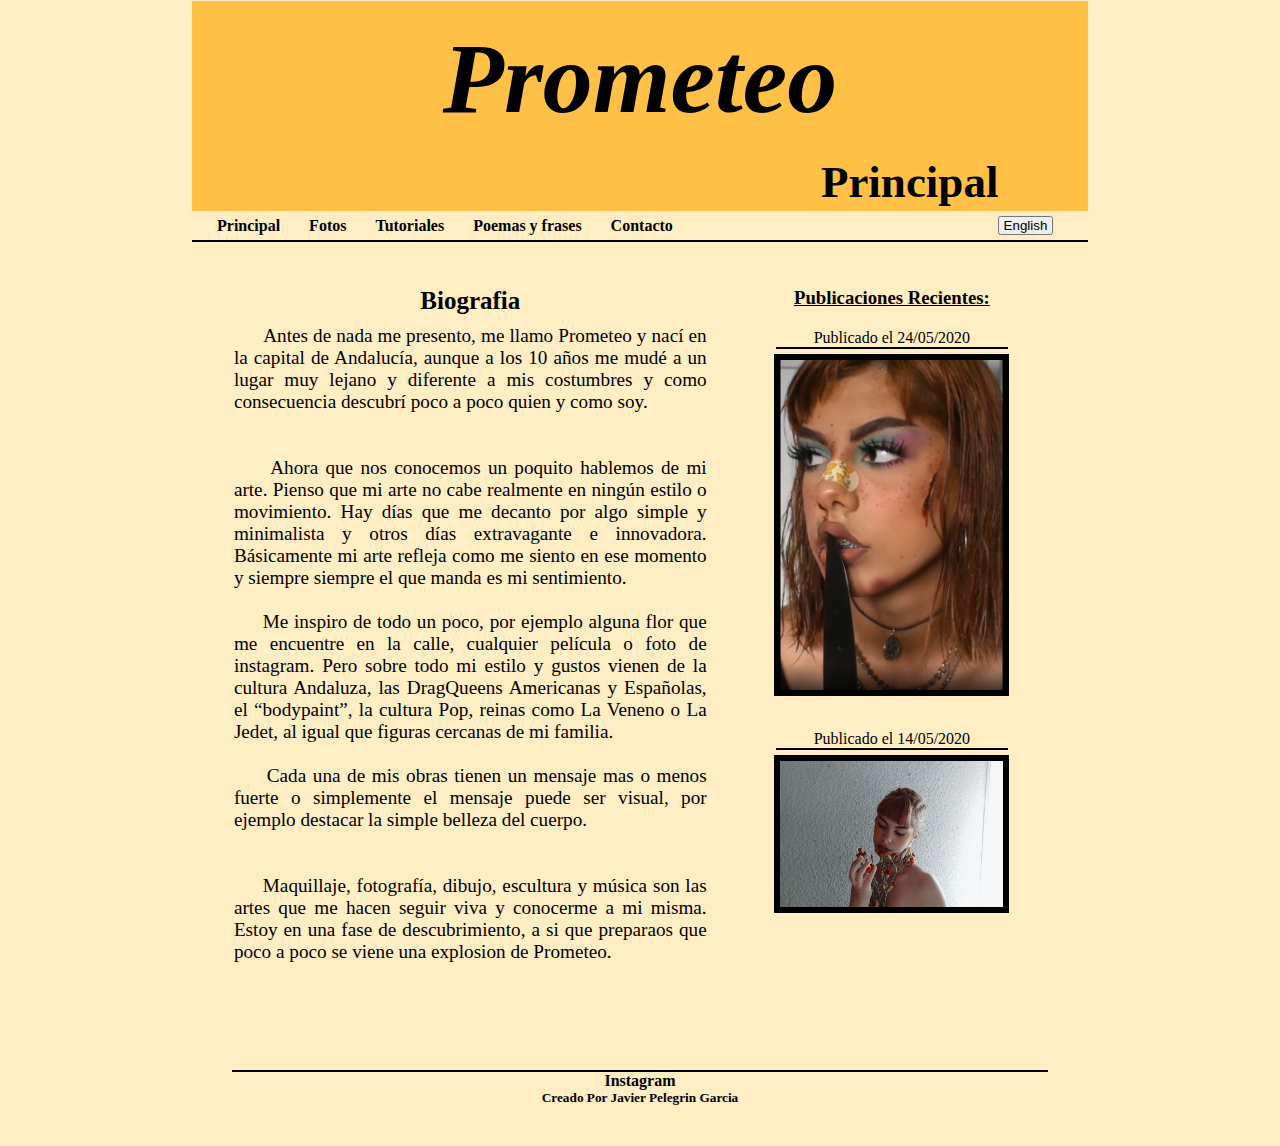
<file: index.html>
<!DOCTYPE html>
<html lang="es">
    <head>
        <title>
            Pagina web de Prometeo
        </title>
        <meta charset="utf-8"/>
        <meta name="description" content="Prometeo Fotos Tutoriales y mas"/>
        <meta name="Autor" content="Javier Pelegrin Garcia"/>
        <meta name="keywords" content="Prometeo Fotos Tutoriales 0_prometeo_0"/>
        <link rel="stylesheet" href="Style.css">
    </head>
    <body>
        <div class="Total">
                <header class="Titulos">
                    <h1>
                        <a href="index.html">Prometeo</a> 
                    </h1>
                    <h2>
                        Principal
                    </h2>
                </header>
            <div class="Indice">
                <nav>
                    <ul>
                        <li><a href="index.html">Principal</a></li>
                        <li><a href="Post.html">Fotos</a></li>
                        <li><a href="Tutoriales.html">Tutoriales</a></li>
                        <li><a href="Poemas.html">Poemas y frases</a></li>
                        <li><a href="Contacto.html">Contacto</a></li>
                    </ul>
                    <ul>
                        <li>
                            <div class="inputIngles">
                                <input type="button" value=" English " id="ing" onclick="ingles()">
                                <input type="button" value=" Español " id="esp" onclick="esp()">
                            </div>
                        </li>
                    </ul>
                </nav>
                <hr color="black" size="2px">
            </div>
            <div id="entrada">

                <!--Bio en español-->
                <section id="bioEsp">
                    <article class="enlado" >
                        <hgroup>
                            <h1 id="tituloBio">
                                Biografia   
                            </h1>
                        </hgroup>
                        <p>
                            &nbsp;&nbsp;&nbsp;&nbsp;&nbsp; Antes de nada me presento, me llamo Prometeo y nací en la capital de Andalucía, aunque a los 10 años me mudé a un lugar muy lejano y diferente a mis costumbres y como consecuencia descubrí poco a poco quien y como soy. <br> <br> <br>
                            &nbsp;&nbsp;&nbsp;&nbsp;&nbsp;Ahora que nos conocemos un poquito hablemos de mi arte. Pienso que mi arte no cabe realmente en ningún estilo o movimiento. Hay días que me decanto por algo simple y minimalista y otros días extravagante e innovadora. Básicamente mi arte refleja como me siento en ese momento y siempre siempre el que manda es mi sentimiento. <br><br>
                            &nbsp;&nbsp;&nbsp;&nbsp;&nbsp;Me inspiro de todo un poco, por ejemplo alguna flor que me encuentre en la calle, cualquier película o foto de instagram. Pero sobre todo mi estilo y gustos vienen de la cultura Andaluza, las DragQueens Americanas y Españolas, el “bodypaint”, la cultura Pop, reinas como La Veneno o La Jedet, al igual que figuras cercanas de mi familia. <br><br>
                            &nbsp;&nbsp;&nbsp;&nbsp;&nbsp;Cada una de mis obras tienen un mensaje mas o menos fuerte o simplemente el mensaje puede ser visual, por ejemplo destacar la simple belleza del cuerpo. <br><br><br>
                            
                            &nbsp;&nbsp;&nbsp;&nbsp;&nbsp;Maquillaje, fotografía, dibujo, escultura y música son las artes que me hacen seguir viva y conocerme a mi misma. Estoy en una fase de descubrimiento, a si que preparaos que poco a poco se viene una explosion de Prometeo. <br><br>
                        </p>
                    </article>
                </section>
                <!--Bio en español-->

                <!--Bio en ingles-->
                <section id="bioIng">
                    <article class="enlado" >
                        <hgroup>
                            <h1 id="tituloBio">
                                Biography   
                            </h1>
                        </hgroup>
                        <p>
                            &nbsp;&nbsp;&nbsp;&nbsp;&nbsp; Before I introduce myself, my name is Prometheus and I was born in the capital of Andalusia, although at the age of 10 I moved to a very distant and different place to
                            my customs and as a consequence I gradually discovered who and how
                            I am.<br> <br> <br>
                            &nbsp;&nbsp;&nbsp;&nbsp;&nbsp;Now that we know each other a little bit, let's talk about my art. I think my Art doesn't really fit any style or movement. There are days that
                            I opt for something simple and minimalist and other days extravagant and innovative.
                            Basically my art reflects how I feel at that moment and always
                            my sentiment is always in charge. <br> <br>
                            &nbsp;&nbsp;&nbsp;&nbsp;&nbsp;I was inspired by everything a little, for example some flower that I find in the street, any instagram movie or photo. But especially my style and
                            tastes come from Andalusian culture, American DragQueens and
                            Spanish, bodypaint, Pop culture, queens like La Veneno or La Jedet,
                            as well as close figures of my family. <br> <br>
                            &nbsp;&nbsp;&nbsp;&nbsp;&nbsp;Each of my works have a more or less strong message or simply
                            the message can be visual, for example highlighting the simple beauty of Body. <br><br><br>
                            &nbsp;&nbsp;&nbsp;&nbsp;&nbsp;Makeup, photography, drawing, sculpture and music are the arts that make me stay alive and know myself. I am in a phase of discovery, if you prepare that little by little an explosion of Prometheus is coming. <br><br>
                        </p>
                    </article>
                </section>
                <!--Bio en ingles-->
                <aside>
                    <h3>
                        Publicaciones Recientes:
                    </h3>
                    <!--------------------------->
                    <blockquote>
                        <h4 class="pupReciente">
                            Publicado el 24/05/2020
                        </h4>
                        <div class="fotoReciente">
                            <a href="https://www.instagram.com/tv/CAlLf8aHtEa/">
                                <hr color="black" size="2px">
                                <img src="./img/FotoAngelicaP1.PNG">
                            </a>
                        </div>
                    </blockquote>
                    <!--------------------------->
                    <blockquote>
                        <h4 class="pupReciente">
                            Publicado el 14/05/2020
                        </h4>
                        <div class="fotoReciente">
                            <a href="https://www.instagram.com/p/CALdQV5nQDe/">
                                <hr color="black" size="2px">
                                <img src="./img/LosClaveles.JPEG">
                            </a>
                        </div>
                    </blockquote>
                </aside>
            </div>
            <div>
                <footer>
                    <hr color="black" size="2px">
                    <a href="https://www.instagram.com/javivi1696/">Instagram</a>
                    <h5>Creado Por Javier Pelegrin Garcia</h5>
                </footer>
            </div>
        </div>
    </body>
    <script src="app.js"> </script>
</html>
</file>
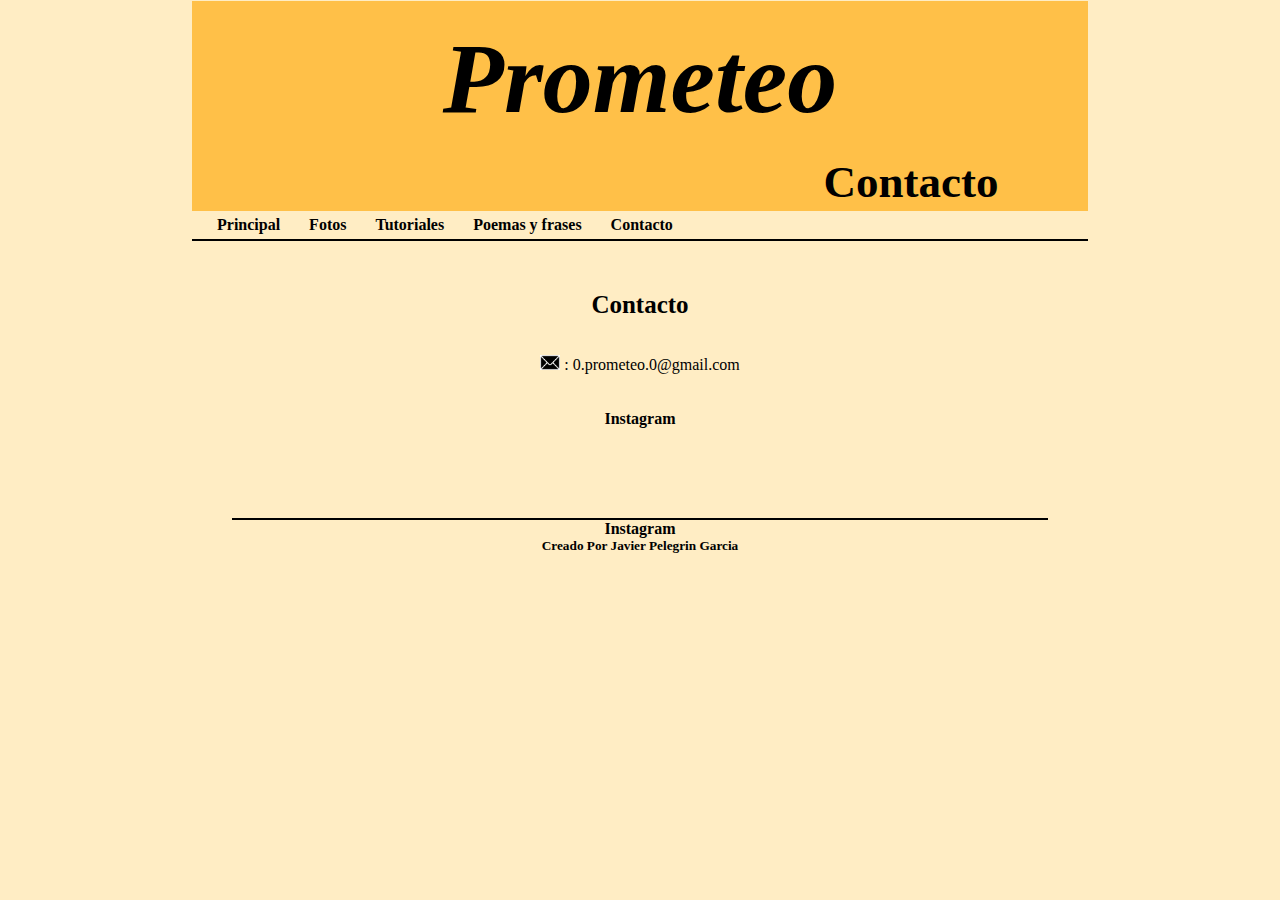
<file: Contacto.html>
<!DOCTYPE html>
<html lang="es">
    <head>
        <title>
            Contacto
        </title>
        <meta charset="utf-8"/>
        <meta name="description" content="Prometeo Contacto"/>
        <meta name="Autor" content="Javier Pelegrin Garcia"/>
        <meta name="keywords" content="Prometeo Fotos Tutoriales 0_prometeo_0"/>
        <link rel="stylesheet" href="Style.css">
    </head>
    <body>
        <div class="Total">
            <header class="Titulos">
                <h1>
                    <a href="index.html">Prometeo</a>
                </h1>
                <h2>
                    Contacto
                </h2>
            </header>
            <div class="Indice">
                <nav>
                    <ul>
                        <li><a href="index.html">Principal</a></li>
                        <li><a href="Post.html">Fotos</a></li>
                        <li><a href="Tutoriales.html">Tutoriales</a></li>
                        <li><a href="Poemas.html">Poemas y frases</a></li>
                        <li><a href="Contacto.html">Contacto</a></li>
                    </ul>
                </nav>
                <hr color="black" size="2px">
            </div>
            <div>
                <article class="Poemas">
                        <h1>
                            Contacto
                        </h1>
                        <br> <br>
                        <nav id="logo">
                            <img src="./img/logoMail.png">
                            <ul>
                                <li>
                                    : 0.prometeo.0@gmail.com
                                </li>
                            </ul>
                        </nav>
                        <br><br>
                        <nav>
                            <ul>
                                <li>
                                    <a href="https://www.instagram.com/0_prometeo_0/">Instagram</a>
                                </li>
                            </ul>
                        </nav>
                </article>
            </div>
            <div>
                <footer>
                    <hr color="black" size="2px">
                    <a href="https://www.instagram.com/javivi1696/">Instagram</a>
                    <h5>Creado Por Javier Pelegrin Garcia</h5>
                </footer>
            </div>
        </div>
    </body>
</html>
</file>
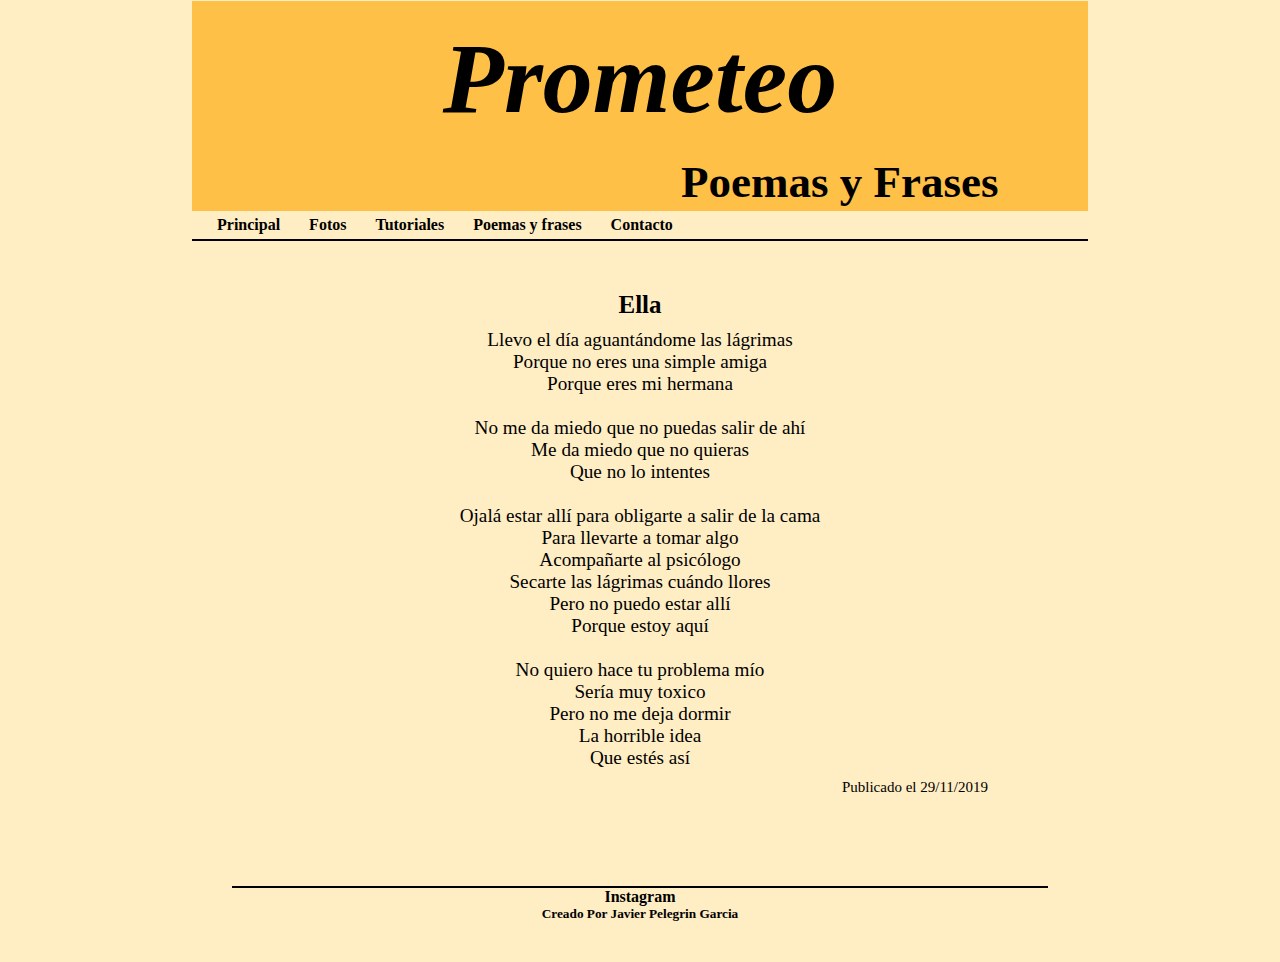
<file: Poemas.html>
<!DOCTYPE html>
<html lang="es">
<head>
    <meta charset="utf-8"/>
    <meta name="description" content="Esta es mi primera pagina web"/>
    <meta name="Autor" content="Javier Pelegrin Garcia"/>
    <meta name="keywords" content="Prometeo Fotos Tutoriales 0_prometeo_0"/>
    <link rel="stylesheet" href="Style.css">
    <title>Poemas y frases</title>
</head>
<body>
    <div class="Total">
        <header class="Titulos">
            <h1>
                <a href="index.html">Prometeo</a>
            </h1>
            <h2>
                Poemas y Frases
            </h2>
        </header>
        <div class="Indice">
            <nav>
                <ul>
                    <li><a href="index.html">Principal</a></li>
                    <li><a href="Post.html">Fotos</a></li>
                    <li><a href="Tutoriales.html">Tutoriales</a></li>
                    <li><a href="Poemas.html">Poemas y frases</a></li>
                    <li><a href="Contacto.html">Contacto</a></li>
                </ul>
            </nav>
            <hr color="black" size="2px">
        </div>
        <div>
            <section>
                <article class="poema">
                    <h1>
                        Ella
                    </h1>
                    <p>
                        Llevo el día aguantándome las lágrimas <br>
                        Porque no eres una simple amiga <br>
                        Porque eres mi hermana <br>
                        <br>
                        No me da miedo que no puedas salir de ahí <br>
                        Me da miedo que no quieras <br>
                        Que no lo intentes <br>
                        <br>
                        Ojalá estar allí para obligarte a salir de la cama <br>
                        Para llevarte a tomar algo <br>
                        Acompañarte al psicólogo <br>
                        Secarte las lágrimas cuándo llores <br>
                        Pero no puedo estar allí <br>
                        Porque estoy aquí <br>
                        <br>
                        No quiero hace tu problema mío <br>
                        Sería muy toxico <br>
                        Pero no me deja dormir <br>
                        La horrible idea <br>
                        Que estés así <br>
                    </p>
                    <h2>
                        Publicado el 29/11/2019
                    </h2>
                </article>
            </section>
        </div>
        <div>
            <footer>
                <hr color="black" size="2px">
                <a href="https://www.instagram.com/javivi1696/">Instagram</a>
                <h5>Creado Por Javier Pelegrin Garcia</h5>
            </footer>
        </div>
    </div>
</body>
</html>
</file>
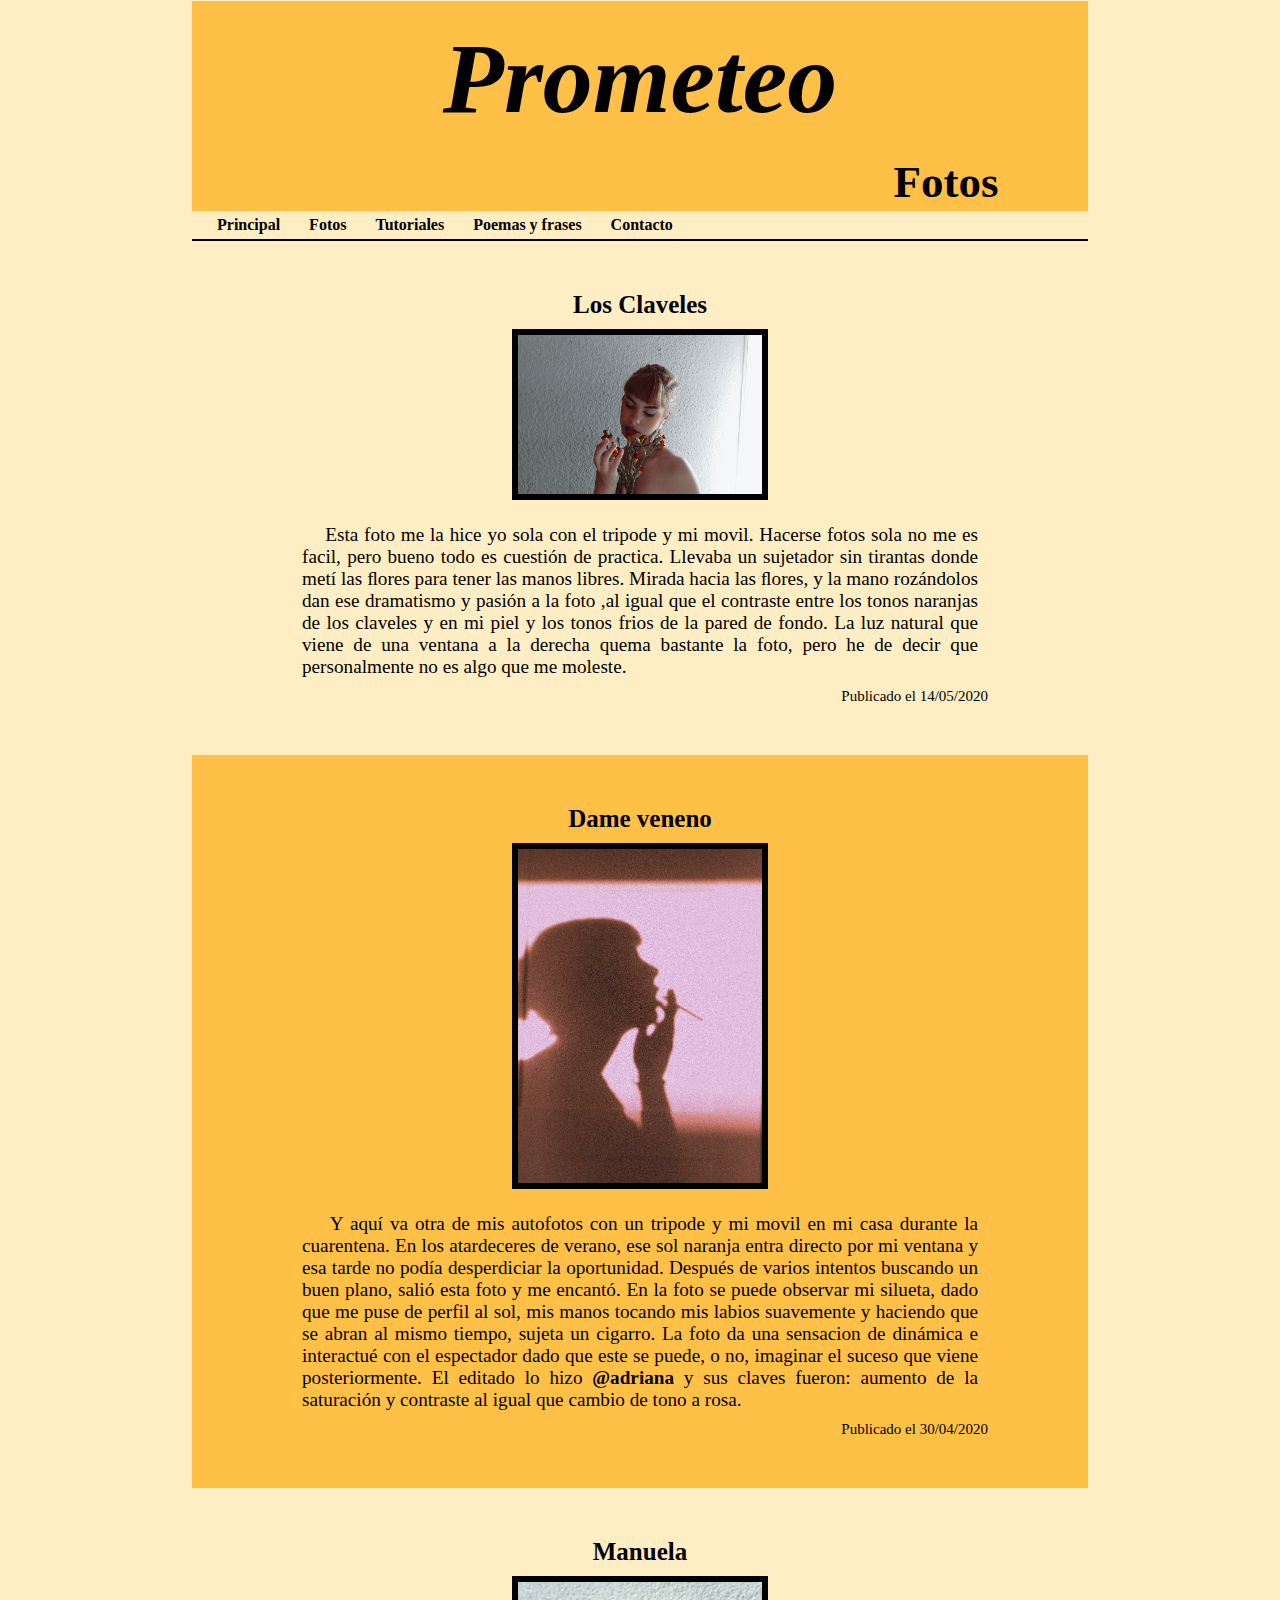
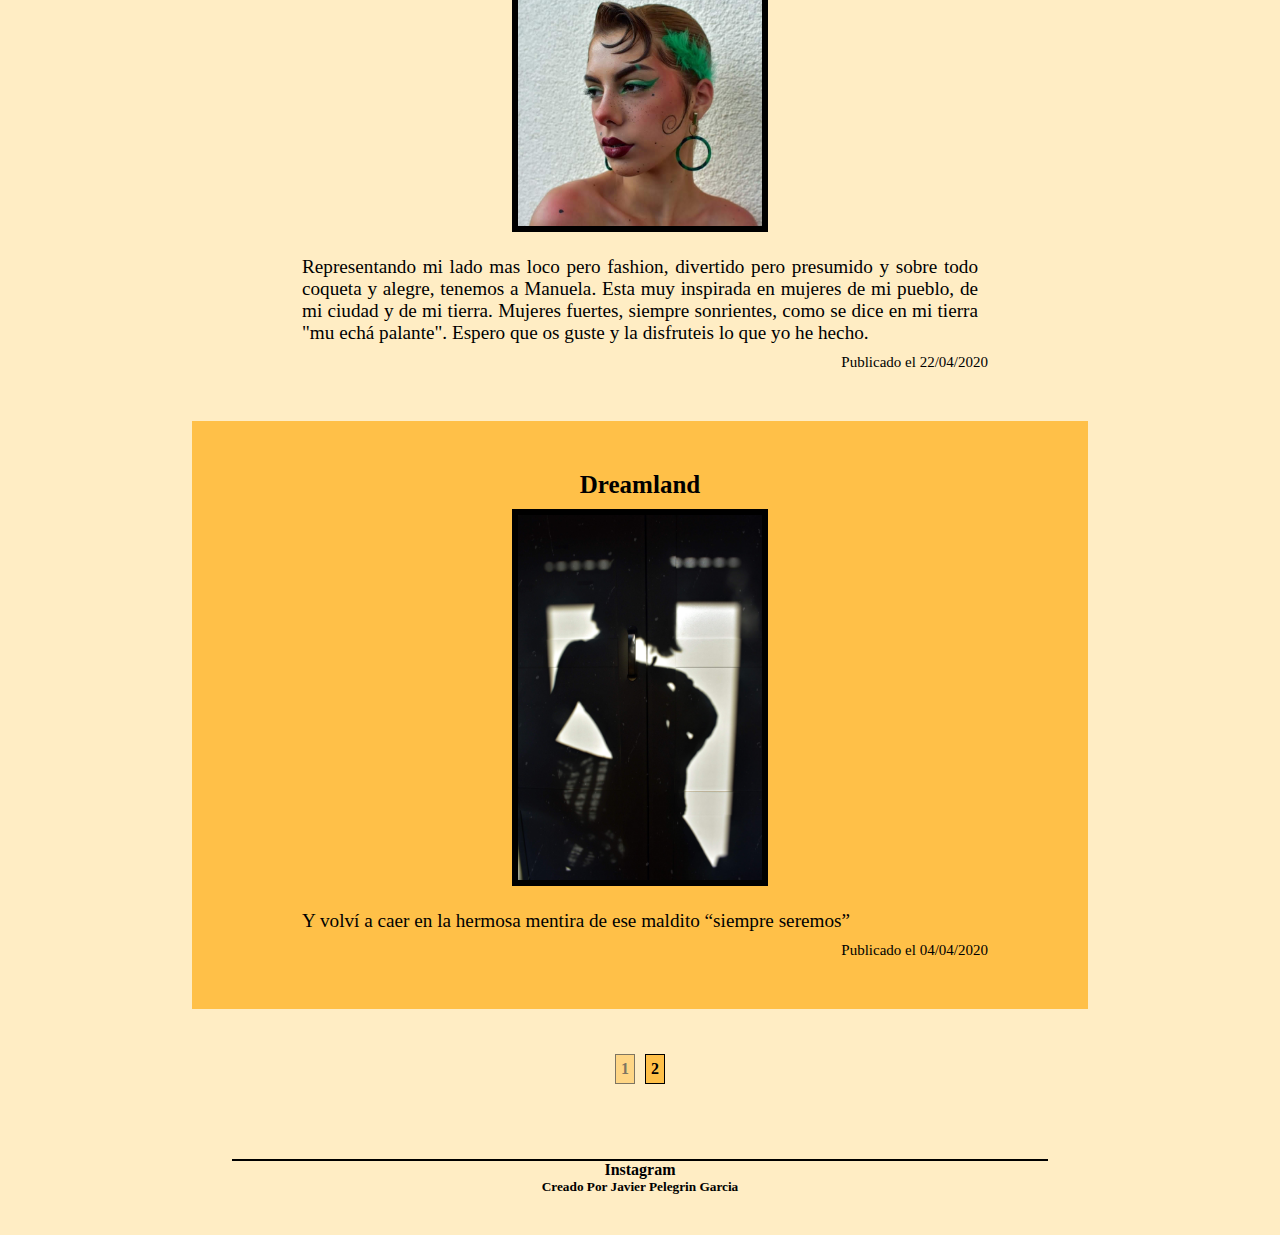
<file: Post.html>
<!DOCTYPE html>
<html lang="es">
    <head>
        <title>
            Rebeca Fotos
        </title>
        <meta charset="utf-8"/>
        <meta name="description" content="Prometeo Fotos"/>
        <meta name="Autor" content="Javier Pelegrin Garcia"/>
        <meta name="keywords" content="Prometeo Fotos Tutoriales 0_prometeo_0"/>
        <link rel="stylesheet" href="Style.css">
    </head>
    <body>
        <div class="Total">
            <div>
                <header class="Titulos">
                    <h1>
                        <a href="index.html">Prometeo</a>
                    </h1>
                    <h2>
                        Fotos
                    </h2>
                </header>
            </div>
            <div class="Indice">
                <nav>
                    <ul>
                        <li><a href="index.html">Principal</a></li>
                        <li><a href="Post.html">Fotos</a></li>
                        <li><a href="Tutoriales.html">Tutoriales</a></li>
                        <li><a href="Poemas.html">Poemas y frases</a></li>
                        <li><a href="Contacto.html">Contacto</a></li>
                    </ul>
                </nav>
                <hr color="black" size="2px">
            </div>
            <div>
                <section>
                    <article>
                        <h1>
                            Los Claveles
                        </h1>
                        <a href="https://www.instagram.com/p/CALdQV5nQDe/">
                            <img src="./img/LosClaveles.JPEG">
                        </a>
                        <p>
                            &nbsp;&nbsp;&nbsp;&nbsp;Esta foto me la hice yo sola con el tripode y mi movil. Hacerse fotos sola no me es facil, pero bueno todo es cuestión de practica. Llevaba un sujetador sin tirantas donde metí las ﬂores para tener las manos libres. Mirada hacia las ﬂores, y la mano rozándolos dan ese dramatismo y pasión a la foto ,al igual que el contraste entre los tonos naranjas de los claveles y en mi piel y los tonos frios de la pared de fondo. La luz natural que viene de una ventana a la derecha quema bastante la foto, pero he de decir que personalmente no es algo que me moleste.
                        </p>
                        <h2>
                            Publicado el 14/05/2020
                        </h2>
                    </article>
                    <section class="articlePar">
                        <article>
                            <h1>
                                Dame veneno
                            </h1>
                            <a href="https://www.instagram.com/p/B_nUf0iFIlF/">
                                <img src="./img/dame-veneno.jpg">
                            </a>
                            <p>
                                &nbsp;&nbsp;&nbsp;&nbsp;Y aquí va otra de mis autofotos con un tripode y mi movil en mi casa durante la cuarentena.
                                En los atardeceres de verano, ese sol naranja entra directo por mi ventana y esa tarde no
                                podía desperdiciar la oportunidad. Después de varios intentos buscando un buen plano,
                                salió esta foto y me encantó. En la foto se puede observar mi silueta, dado que me puse de
                                perfil al sol, mis manos tocando mis labios suavemente y haciendo que se abran al mismo
                                tiempo, sujeta un cigarro. La foto da una sensacion de dinámica e interactué con el
                                espectador dado que este se puede, o no, imaginar el suceso que viene posteriormente.
                                El editado lo hizo <a href="http:\\www.instagram.com\adri_sanchez2111">@adriana</a> y sus claves fueron: aumento de la saturación y contraste al
                                igual que cambio de tono a rosa.
                            </p>
                            <h2>
                                Publicado el 30/04/2020
                            </h2>
                        </article>
                    </section>
                    <article>
                        <h1>
                            Manuela
                        </h1>
                        <a href="https://www.instagram.com/p/B_S3k7sliSc/">
                            <img src="./img/Manuela.jpg">
                        </a>
                        <p>
                            Representando mi lado mas loco pero fashion, divertido pero presumido y sobre todo coqueta y alegre, tenemos a Manuela. Esta muy inspirada en mujeres de mi pueblo, de mi ciudad y de mi tierra. Mujeres fuertes, siempre sonrientes, como se dice en mi tierra "mu echá palante". Espero que os guste y la disfruteis lo que yo he hecho.
                        </p>
                        <h2>
                            Publicado el 22/04/2020
                        </h2>
                    </article>
                    <section class="articlePar">
                        <article>
                            <h1>
                                Dreamland
                            </h1>
                            <a href="https://www.instagram.com/p/B-kj81rFgvr/">
                                <img src="./img/dreamland.jpeg">
                            </a>
                            <p>
                                Y volví a caer en la hermosa mentira de ese maldito “siempre seremos”
                            </p>
                            <h2>
                                Publicado el 04/04/2020
                            </h2>
                        </article>
                    </section>
                </section>
                <footer class="navigation-post">
                    <nav>
                        <ul>
                            <li class="Seleccionado" >
                                <a href="#">1</a>
                            </li>
                            <li>
                                <a href="post1.html">2</a>
                            </li>
                        </ul>
                    </nav>
                </footer>
            </div>
            <div>
                <footer>
                    <hr color="black" size="2px">
                    <a href="https://www.instagram.com/javivi1696/">Instagram</a>
                    <h5>Creado Por Javier Pelegrin Garcia</h5>
                </footer>
            </div>
        </div>
    </body>
    <script src="app.js"> </script>
</html>
</file>
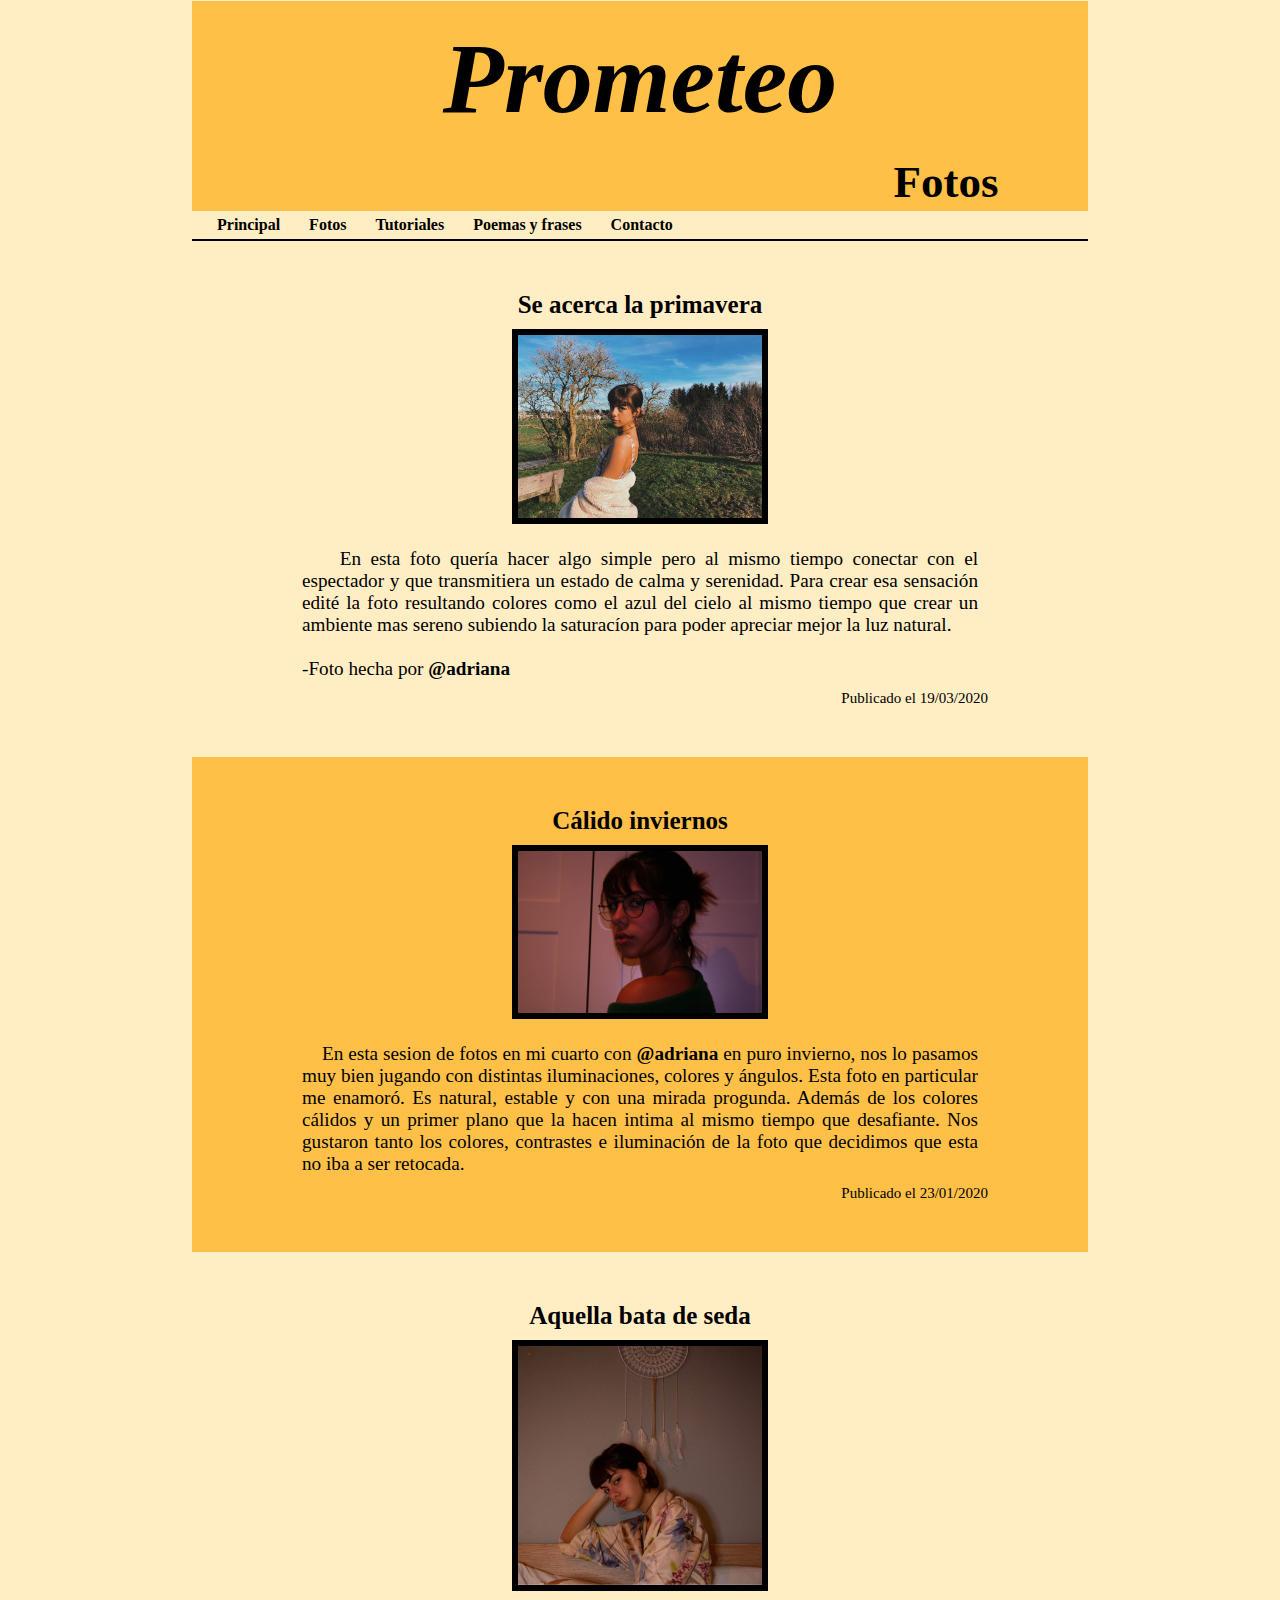
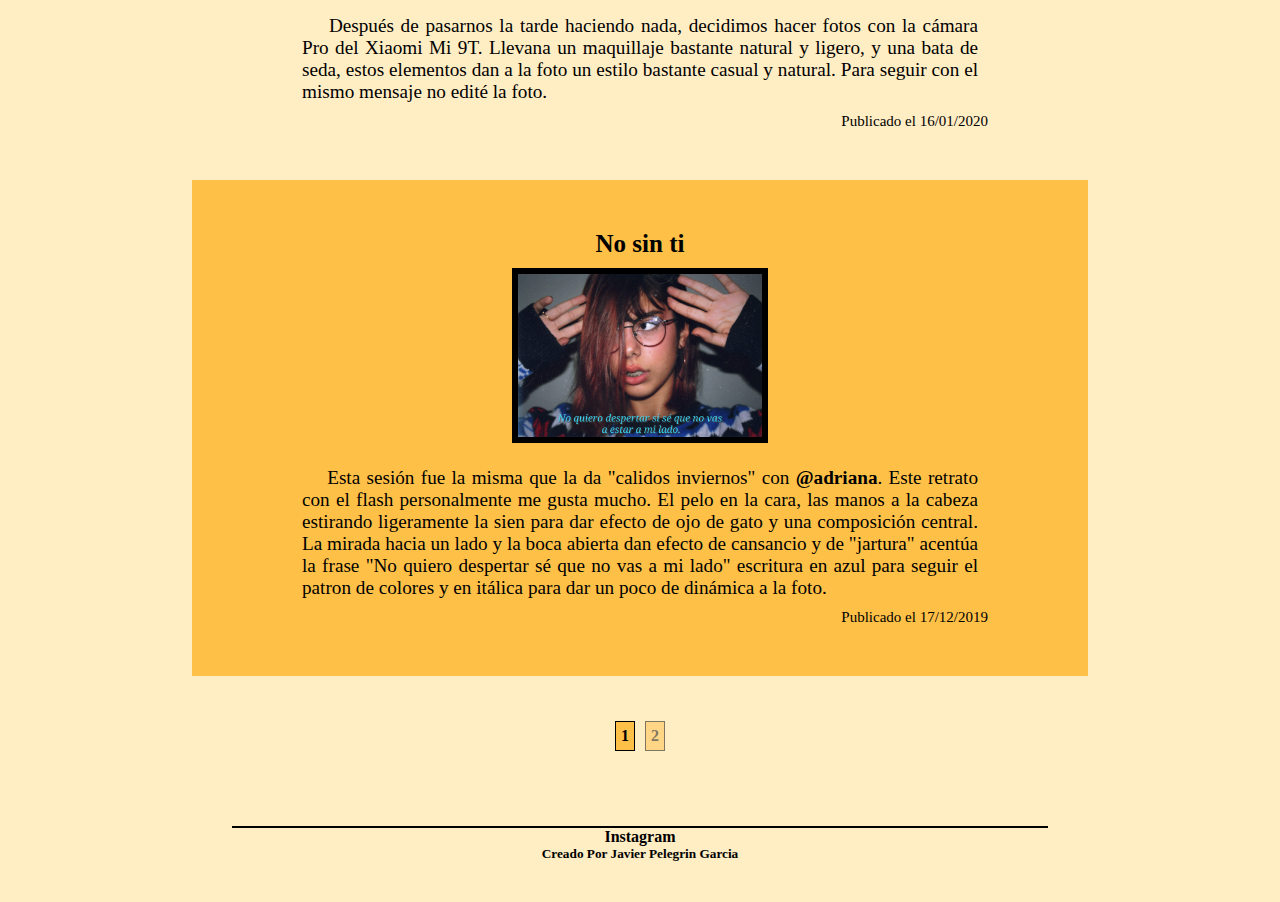
<file: post1.html>
<!DOCTYPE html>
<html lang="es">
    <head>
        <title>
            Rebeca Fotos 2a Pagina
        </title>
        <meta charset="utf-8"/>
        <meta name="description" content="Prometeo Fotos"/>
        <meta name="Autor" content="Javier Pelegrin Garcia"/>
        <meta name="keywords" content="Prometeo Fotos Tutoriales 0_prometeo_0"/>
        <link rel="stylesheet" href="Style.css">
    </head>
    <body>
        <!--cambiar los articulos por articulos nuevos-->
        <div class="Total">
            <div>
                <header class="Titulos">
                    <h1>
                        <a href="index.html">Prometeo</a>
                    </h1>
                    <h2>
                        Fotos
                    </h2>
                </header>
            </div>
            <div class="Indice">
                <nav>
                    <ul>
                        <li><a href="index.html">Principal</a></li>
                        <li><a href="Post.html">Fotos</a></li>
                        <li><a href="Tutoriales.html">Tutoriales</a></li>
                        <li><a href="Poemas.html">Poemas y frases</a></li>
                        <li><a href="Contacto.html">Contacto</a></li>
                    </ul>
                </nav>
                <hr color="black" size="2px">
            </div>
            <div>
                <section>
                    <article>
                        <h1>
                            Se acerca la primavera
                        </h1>
                        <a href="https://www.instagram.com/p/B97IrNVFkx0/">
                            <img src="./img/Se-acerca-la-primavera.jpg">
                        </a>
                        <p>
                            &nbsp;&nbsp;&nbsp;&nbsp;En esta foto quería hacer algo simple pero al mismo tiempo conectar con el espectador y que transmitiera un estado de calma y serenidad. Para crear esa sensación edité la foto resultando colores como el azul del cielo al mismo tiempo que crear un ambiente mas sereno subiendo la saturacíon para poder apreciar mejor la luz natural. <br> <br>
                            -Foto hecha por <a href="https://www.instagram.com/adri_sanchez2111/">@adriana</a>
                        </p>
                        <h2>
                            Publicado el 19/03/2020
                        </h2>
                    </article>
                    <section class="articlePar">
                        <article>
                            <h1>
                                Cálido inviernos
                            </h1>
                            <a href="https://www.instagram.com/p/B7rAdUqFLDY/">
                                <img src="./img/Calidos-inviernos.JPG">
                            </a>
                            <p>
                                &nbsp;&nbsp;&nbsp;&nbsp;En esta sesion de fotos en mi cuarto con <a href="https://www.instagram.com/adri_sanchez2111/">@adriana</a> en puro invierno, nos lo pasamos muy bien jugando con distintas iluminaciones, colores y ángulos. Esta foto en particular me enamoró. Es natural, estable y con una mirada progunda. Además de los colores cálidos y un primer plano que la hacen intima al mismo tiempo que desafiante. Nos gustaron tanto los colores, contrastes e iluminación de la foto que decidimos que esta no iba a ser retocada.
                            </p>
                            <h2>
                                Publicado el 23/01/2020
                            </h2>
                        </article>
                    </section>
                    <article >
                        <h1>
                            Aquella bata de seda
                        </h1>
                        <a href="https://www.instagram.com/p/B7ZFwTtF0A2/">
                            <img src="./img/Aquella-bata-de-seda.jpg">
                        </a>
                        <p>
                            &nbsp;&nbsp;&nbsp;&nbsp;Después de pasarnos la tarde haciendo nada, decidimos hacer fotos con la cámara Pro del Xiaomi Mi 9T. Llevana un maquillaje bastante natural y ligero, y una bata de seda, estos elementos dan a la foto un estilo bastante casual y natural. Para seguir con el mismo mensaje no edité la foto.
                        </p>
                        <h2>
                            Publicado el 16/01/2020
                        </h2>
                    </article>
                    <section class="articlePar">
                        <article>
                            <h1>
                                No sin ti
                            </h1>
                            <a href="https://www.instagram.com/p/B6L2AuiFeSD/">
                                <img src="./img/No-sin-ti.jpg">
                            </a>
                            <p>
                                &nbsp;&nbsp;&nbsp;&nbsp;Esta sesión fue la misma que la da "calidos inviernos" con <a href="https://www.instagram.com/adri_sanchez2111/">@adriana</a>. Este retrato con el flash personalmente me gusta mucho. El pelo en la cara, las manos a la cabeza estirando ligeramente la sien para dar efecto de ojo de gato y una composición central. La mirada hacia un lado y la boca abierta dan efecto de cansancio y de "jartura" acentúa la frase "No quiero despertar sé que no vas a mi lado" escritura en azul para seguir el patron de colores y en itálica para dar un poco de dinámica a la foto.
                            </p>
                            <h2>
                                Publicado el 17/12/2019
                            </h2>
                        </article>
                    </section>
                <footer>
                    <nav class="navigation-post">
                        <ul>
                            <li>
                                <a href="Post.html">1</a>
                            </li>
                            <li class="Seleccionado">
                                <a href="post1.html">2</a>
                            </li>
                        </ul>
                    </nav>
                </footer>
                </section>
            </div>
            <div>
                <footer>
                    <hr color="black" size="2px">
                    <a href="https://www.instagram.com/javivi1696/">Instagram</a>
                    <h5>Creado Por Javier Pelegrin Garcia</h5>
                </footer>
            </div>
        </div>
    </body>
</html>
</file>
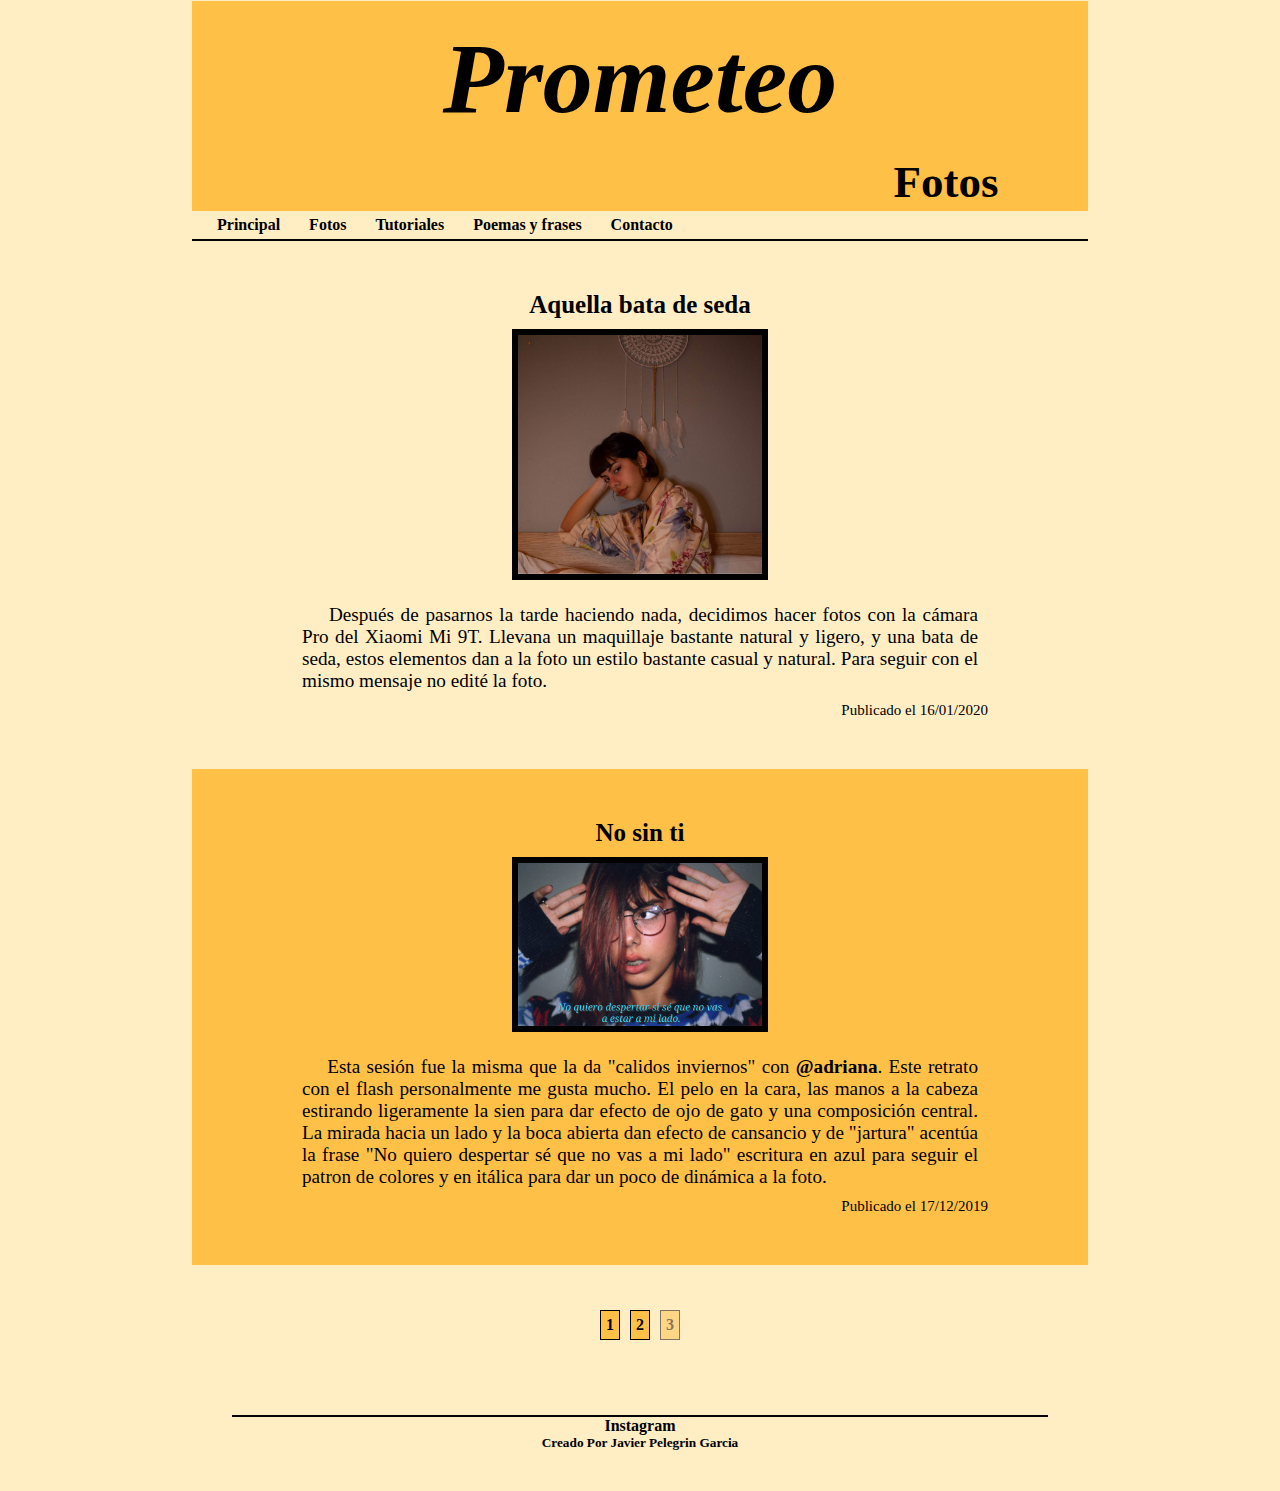
<file: post2.html>
<!DOCTYPE html>
<html lang="es">
    <head>
        <title>
            Rebeca Fotos 2a Pagina
        </title>
        <meta charset="utf-8"/>
        <meta name="description" content="Prometeo Fotos"/>
        <meta name="Autor" content="Javier Pelegrin Garcia"/>
        <meta name="keywords" content="Prometeo Fotos Tutoriales 0_prometeo_0"/>
        <link rel="stylesheet" href="Style.css">
    </head>
    <body>
        <!--cambiar los articulos por articulos nuevos -->
        <div class="Total">
            <div>
                <header class="Titulos">
                    <h1>
                        <a href="index.html">Prometeo</a>
                    </h1>
                    <h2>
                        Fotos
                    </h2>
                </header>
            </div>
            <div class="Indice">
                <nav>
                    <ul>
                        <li><a href="index.html">Principal</a></li>
                        <li><a href="Post.html">Fotos</a></li>
                        <li><a href="Tutoriales.html">Tutoriales</a></li>
                        <li><a href="Poemas.html">Poemas y frases</a></li>
                        <li><a href="Contacto.html">Contacto</a></li>
                    </ul>
                </nav>
                <hr color="black" size="2px">
            </div>
            <div>
                <section>
                    <article >
                        <h1>
                            Aquella bata de seda
                        </h1>
                        <a href="https://www.instagram.com/p/B7ZFwTtF0A2/">
                            <img src="./img/Aquella-bata-de-seda.jpg">
                        </a>
                        <p>
                            &nbsp;&nbsp;&nbsp;&nbsp;Después de pasarnos la tarde haciendo nada, decidimos hacer fotos con la cámara Pro del Xiaomi Mi 9T. Llevana un maquillaje bastante natural y ligero, y una bata de seda, estos elementos dan a la foto un estilo bastante casual y natural. Para seguir con el mismo mensaje no edité la foto.
                        </p>
                        <h2>
                            Publicado el 16/01/2020
                        </h2>
                    </article>
                    <section class="articlePar">
                        <article>
                            <h1>
                                No sin ti
                            </h1>
                            <a href="https://www.instagram.com/p/B6L2AuiFeSD/">
                                <img src="./img/No-sin-ti.jpg">
                            </a>
                            <p>
                                &nbsp;&nbsp;&nbsp;&nbsp;Esta sesión fue la misma que la da "calidos inviernos" con <a href="https://www.instagram.com/adri_sanchez2111/">@adriana</a>. Este retrato con el flash personalmente me gusta mucho. El pelo en la cara, las manos a la cabeza estirando ligeramente la sien para dar efecto de ojo de gato y una composición central. La mirada hacia un lado y la boca abierta dan efecto de cansancio y de "jartura" acentúa la frase "No quiero despertar sé que no vas a mi lado" escritura en azul para seguir el patron de colores y en itálica para dar un poco de dinámica a la foto.
                            </p>
                            <h2>
                                Publicado el 17/12/2019
                            </h2>
                        </article>
                    </section>
                <footer>
                    <nav class="navigation-post">
                        <ul>
                            <li>
                                <a href="Post.html">1</a>
                            </li>
                            <li>
                                <a href="post1.html">2</a>
                            </li>
                            <li class="Seleccionado">
                                <a href="post2.html">3</a>
                            </li>
                        </ul>
                    </nav>
                </footer>
                </section>
            </div>
            <div>
                <footer>
                    <hr color="black" size="2px">
                    <a href="https://www.instagram.com/javivi1696/">Instagram</a>
                    <h5>Creado Por Javier Pelegrin Garcia</h5>
                </footer>
            </div>
        </div>
    </body>
</html>
</file>
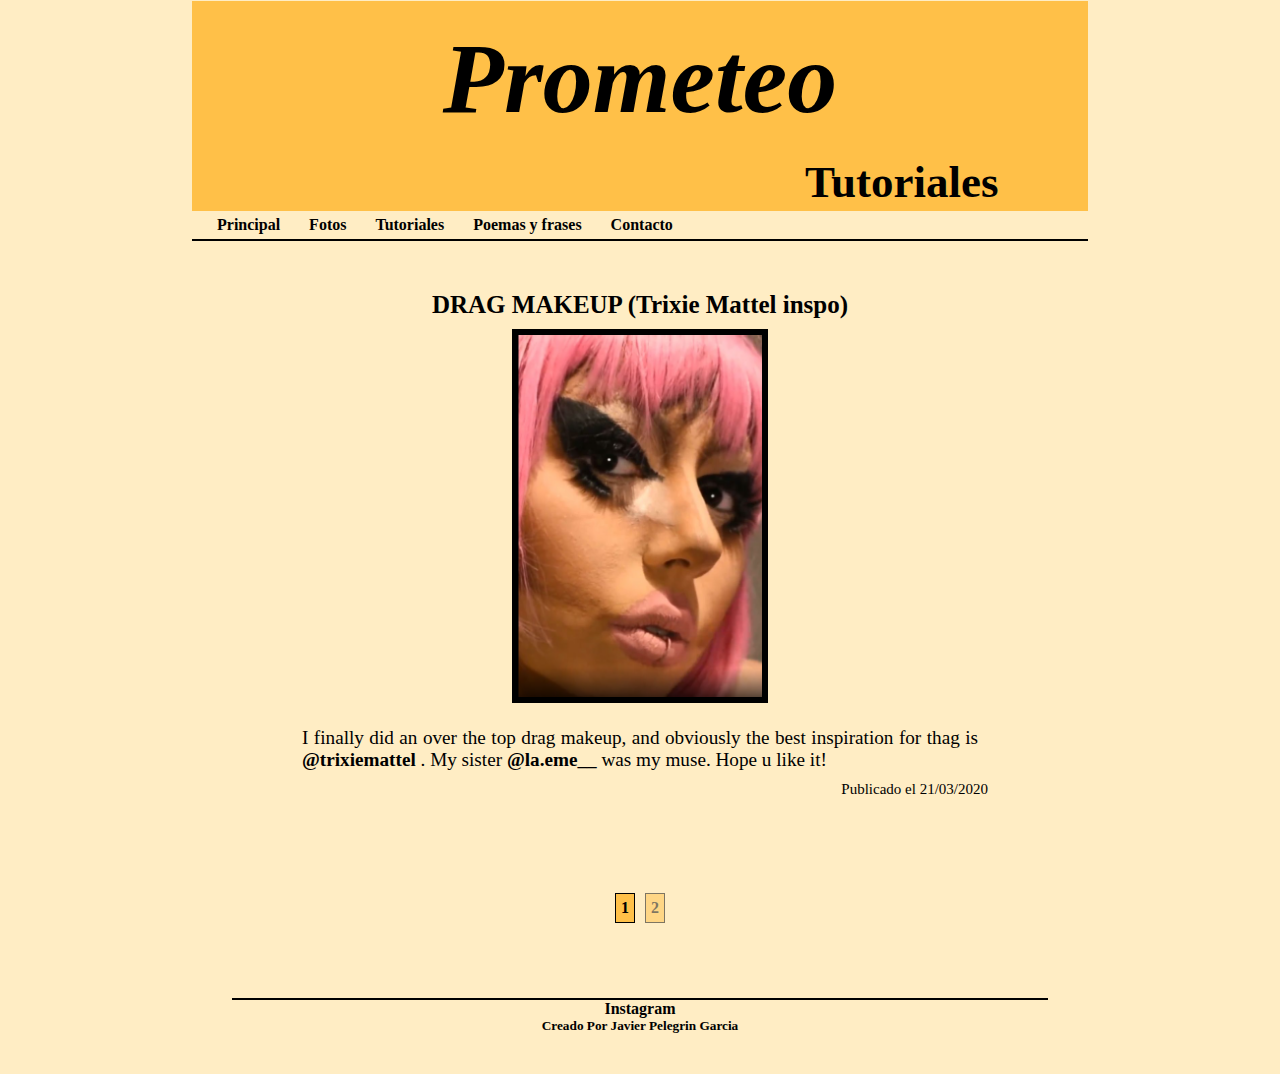
<file: TutorialesP2.html>
<!DOCTYPE html>
<html lang="es">
    <head>
        <title>
            Tutoriales
        </title>
        <meta charset="utf-8"/>
        <meta name="description" content="Prometeo Tutoriales"/>
        <meta name="Autor" content="Javier Pelegrin Garcia"/>
        <meta name="keywords" content="Prometeo Fotos Tutoriales 0_prometeo_0"/>
        <link rel="stylesheet" href="Style.css">
    </head>
    <body>
        <div class="Total">
            <header class="Titulos">
                <h1>
                    <a href="index.html">Prometeo</a>
                </h1>
                <h2>
                    Tutoriales
                </h2>
            </header>
            <div class="Indice">
                <nav>
                    <ul>
                    <li><a href="index.html">Principal</a></li>
                    <li><a href="Post.html">Fotos</a></li>
                    <li><a href="Tutoriales.html">Tutoriales</a></li>
                    <li><a href="Poemas.html">Poemas y frases</a></li>
                    <li><a href="Contacto.html">Contacto</a></li>
                    </ul>
                </nav>
                <hr color="black" size="2px">
            </div>
            <div>
                <article>
                    <h1>
                        DRAG MAKEUP (Trixie Mattel inspo)
                    </h1>
                    <a href="https://www.instagram.com/tv/B-Ab8eoFF-F/">
                        <img src="./img/FotoDragMakeupP1.PNG">
                    </a>
                    <p>
                        I finally did an over the top drag makeup, and obviously the best inspiration for thag is <a href="https://www.instagram.com/trixiemattel/">@trixiemattel</a> . My sister <a href="https://www.instagram.com/la.eme__/">@la.eme__</a> was my muse. Hope u like it!
                    </p>
                    <h2>
                        Publicado el 21/03/2020
                    </h2>
                </article>
                <footer class="navigation-post">
                    <nav>
                        <ul>
                            <li>
                                <a href="Tutoriales.html">1</a>
                            </li>
                            <li class="Seleccionado">
                                <a href="#">2</a>
                            </li>
                        </ul>
                    </nav>
                </footer>
            </div>
            <div>
                <footer>
                    <hr color="black" size="2px">
                    <a href="https://www.instagram.com/javivi1696/">Instagram</a>
                    <h5>Creado Por Javier Pelegrin Garcia</h5>
                </footer>
            </div>
        </div>        
    </body>
</html>
</file>
<file: Style.css>
*{
    margin: 0;
    padding: 0;
}

.Titulos {
    background: #ffc048;
}
.Titulos h1{
    font-style: italic;
    font-size: 100px;
    text-align: center;
    padding: 20px;
}

.Titulos h2{
    padding-top: 0px;
    padding-right: 10%;
    padding-bottom: 3px;
    text-align: right ;
    font-size: 45px;
}

.Indice nav {
    text-align: left;
    display: flex;
    align-items: center;
    justify-content: space-between;
}

li {
    list-style: none;
}

.Indice ul li {
    display: inline-block;
    padding-left: 25px;
    padding-top: 5px;
    padding-bottom: 5px;
}
.inputIngles {
    padding-right: 35px;
}

body { 
    background: #FFEDC4;
    text-align: center;
}

a {
    text-decoration: none;
    font-weight: bold;
    color: black;
}

li a:hover {
    color: #2d3436;
    border-bottom: 2px solid #2d3436;
}

footer a:hover {
    color: #2d3436;
    border-bottom: 2px solid #2d3436;
}

p a:hover {
    color: #2d3436;
    border-bottom: 2px solid #2d3436;
}

a:hover img{
    opacity: 80%;
}

.Total {
    margin: auto;
    display: block;
    margin-top: 1px;
    width: 70%;
}

#bioIng {
    display: none;
}

#esp{
    display: inline-block;
}

#entrada{
    width: 100%;
    margin: 5% 3%;
    display: grid;
    grid-template-columns: 1fr 1fr;
}

article {
    padding: 50px 100px;
}

.articlePar {
    background: #ffc048;

}
.enlado {
    padding: 0px 0px;
    margin: 0;
    margin-left: 5px;
    width: 110%;
}

embed {
    width: 50%;
    height: 350px;
}

article p {
    padding: 10px;
    text-align: justify;
    font-size: larger;
}
article h1 {
    font-size: 25px;
    font-weight: bolder;
}
article h2 {
    font-weight: lighter;
    text-align: right;
    font-size: 15px;
}

.poema p{
    text-align: center;
}

aside {
    margin-left: 2px;
}

aside h3 {
    font-weight: bold;
    text-decoration: underline;
}

aside img {
    margin-top: 15px;
}

img {
    margin: 10px 0px;
    border: 1.5px solid black;
    width: 35%;
    padding: 5px;
    background: black;
}

.fotoReciente img {
    margin: 10px 0px;
    border: 1.5px solid black;
    width: 50%;
    padding: 5px;
    background: black;
}

.Seleccionado {
    opacity: 50%;
}

.navigation-post ul li {
    padding: 5px;
    margin: 5px;
    background: #ffc048;
    border: black 1px solid;
}

.navigation-post ul a:hover li{
    opacity: 80%;
}

.navigation-post ul {
    display: inline-flex;
}

footer {
    padding: 30px;
    margin: 10px;
    clear: both;
}

.pupReciente {
    margin-top: 20px;
    font-weight: lighter;
    text-align: center;
}
.fotoReciente hr {
    margin: 0 24%;
}

.fotoReciente img{
    margin-top: 5px;
}

#logo {
    display: center;
}

#logo img {
    border: unset;
    background: unset;
    margin: unset;
    padding: unset;
    width: 20px;
}
#logo ul{
    display: inline-flex;
}
</file>
